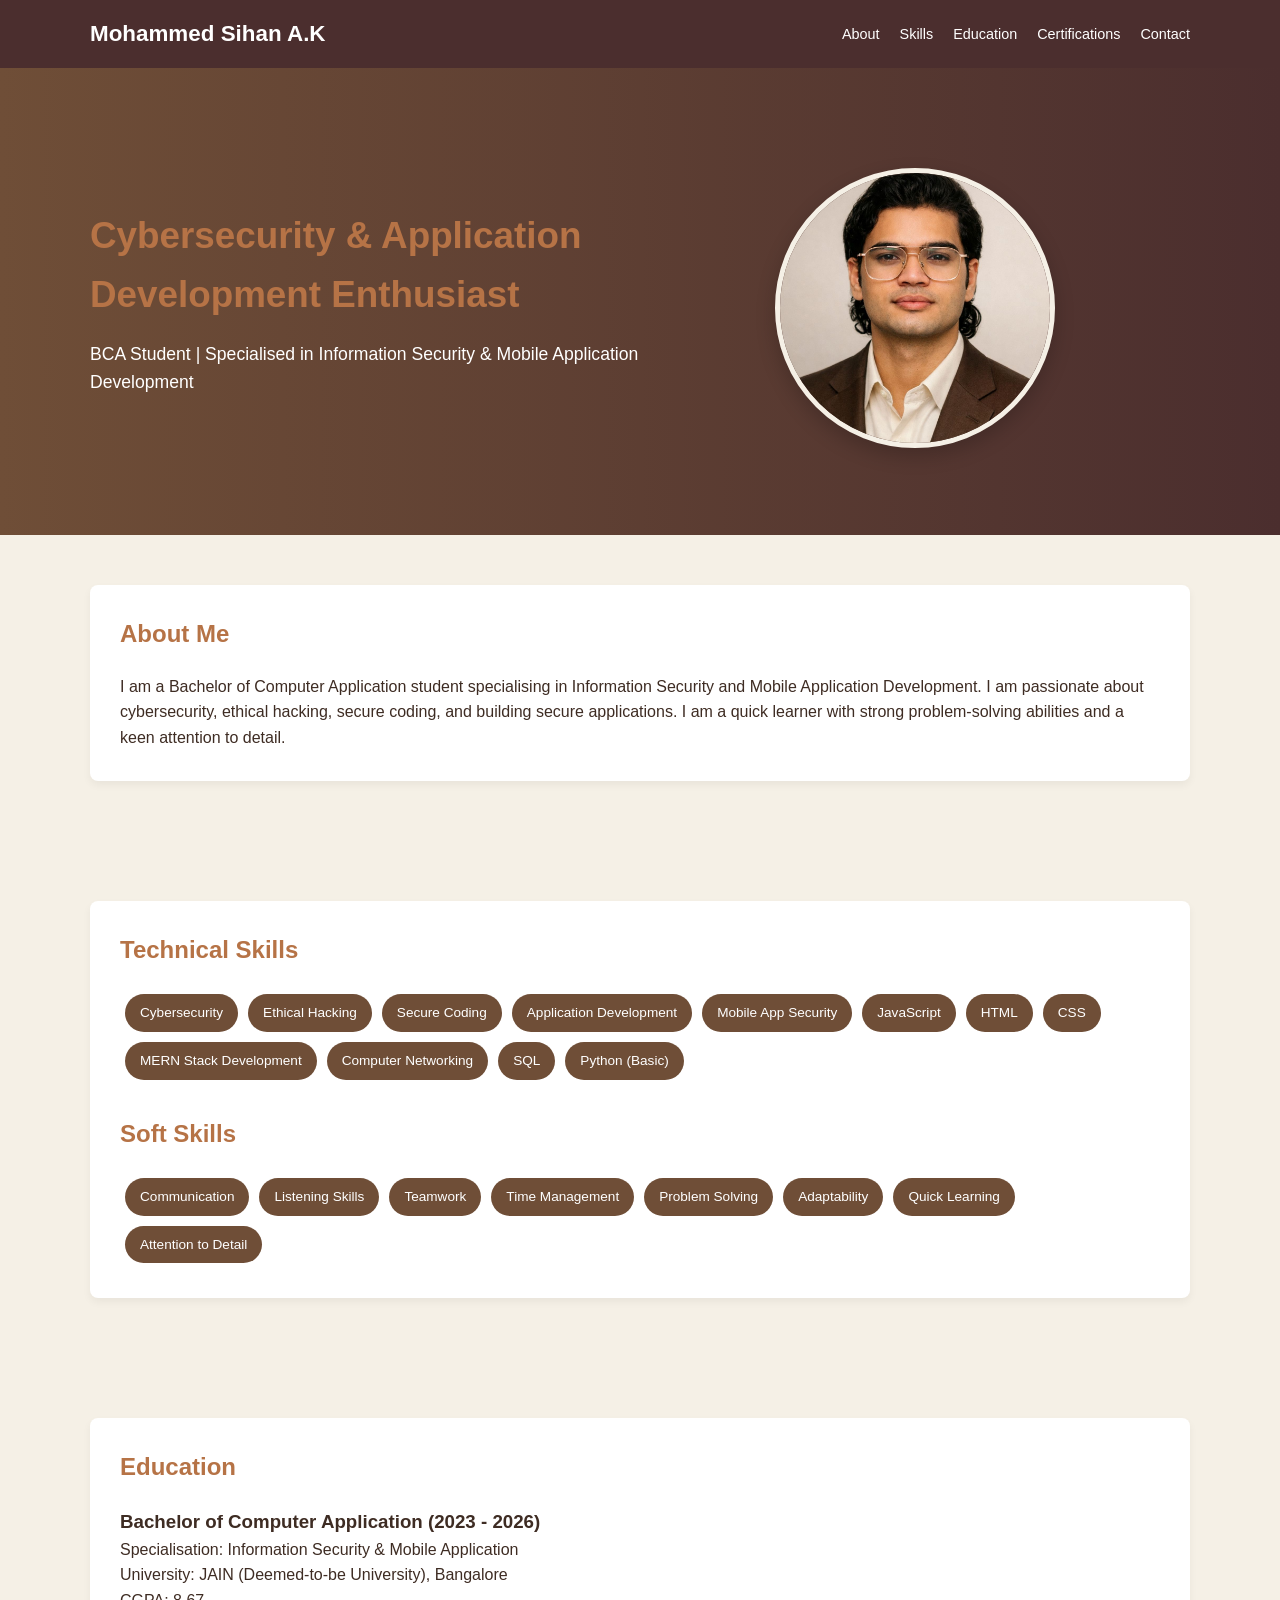
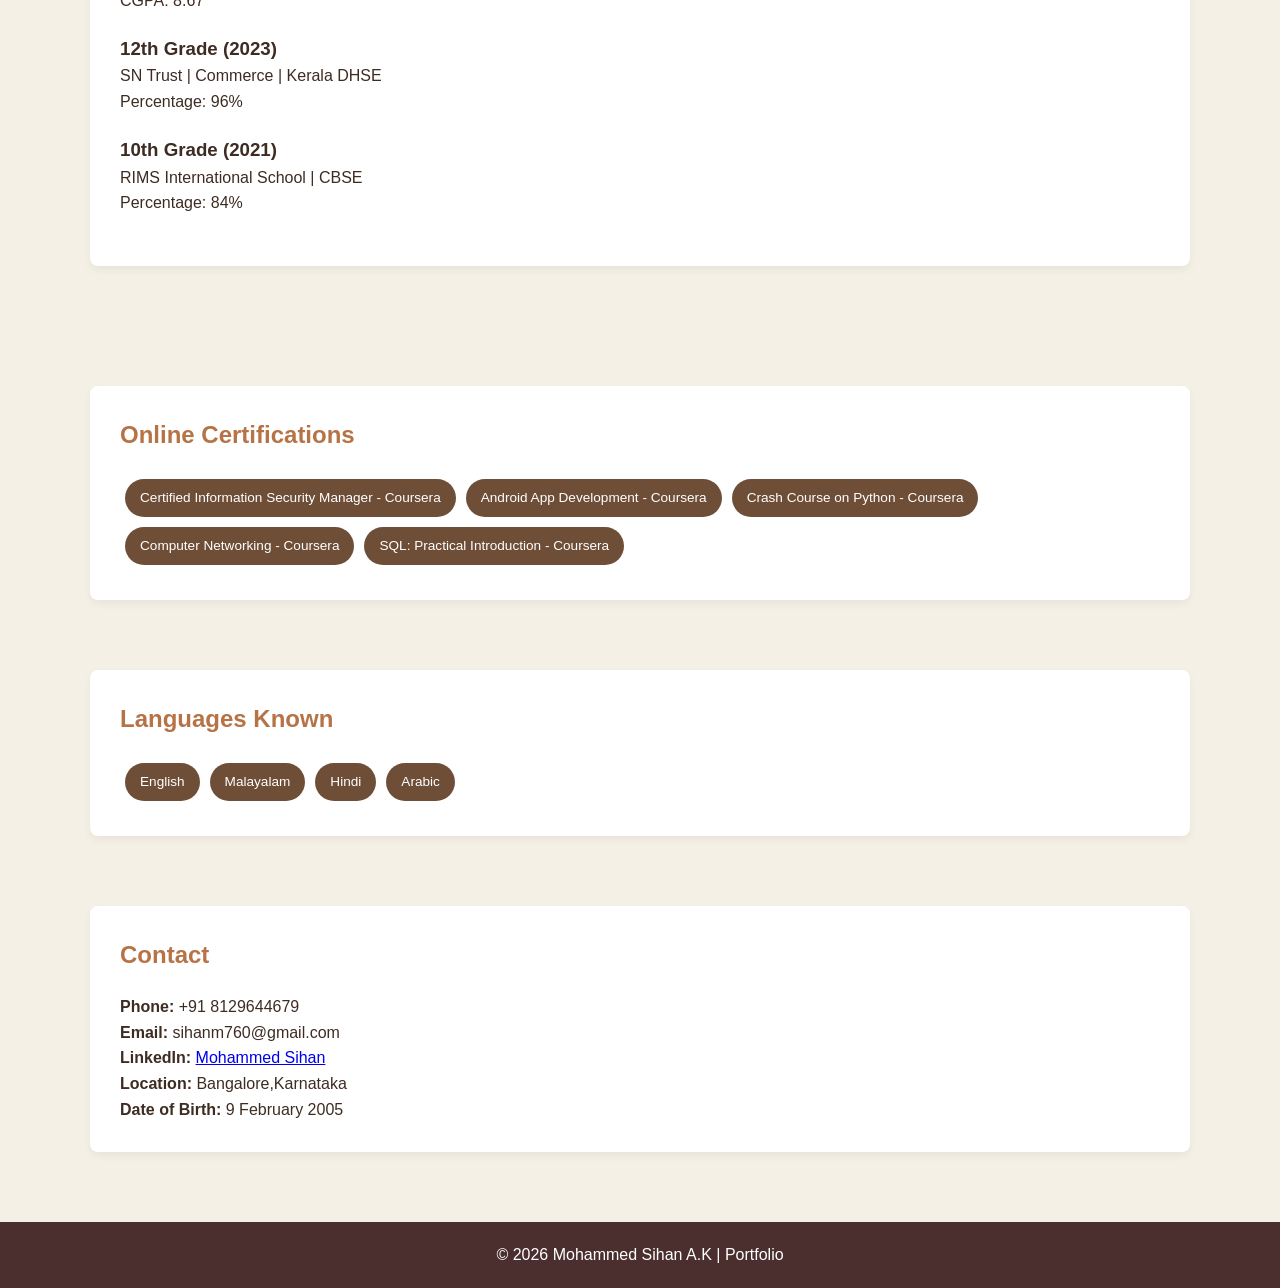
<file: index.html>
<!DOCTYPE html>
<html lang="en">

<head>
    <meta charset="UTF-8">
    <meta name="viewport" content="width=device-width, initial-scale=1.0">
    <link rel="stylesheet" href="portfolio.css">
    <title>Document</title>
</head>

<body>
    <header>
        <div class="container">
            <nav>
                <h1>Mohammed Sihan A.K</h1>
                <ul>
                    <li><a href="#about">About</a></li>
                    <li><a href="#skills">Skills</a></li>
                    <li><a href="#education">Education</a></li>
                    <li><a href="#certifications">Certifications</a></li>
                    <li><a href="#contact">Contact</a></li>
                </ul>
            </nav>
        </div>
    </header>

    <section class="hero">
        <div class="container hero-content">
            <div class="hero-text">
                <h2>Cybersecurity & Application Development Enthusiast</h2>
                <p>BCA Student | Specialised in Information Security & Mobile Application Development</p>
            </div>
            <div class="hero-img">
                <!-- Save your image as profile.jpg in the same folder -->
                <img src="portfolioimg.jpg" alt="Mohammed Sihan">
            </div>
        </div>
    </section>

    <section id="about">
        <div class="container card">
            <h2>About Me</h2>
            <p>I am a Bachelor of Computer Application student specialising in Information Security and Mobile
                Application Development. I am passionate about cybersecurity, ethical hacking, secure coding, and
                building secure applications. I am a quick learner with strong problem-solving abilities and a keen
                attention to detail.</p>
        </div>

    </section>

    <section id="skills">
        <div class="container card skills">
            <h2>Technical Skills</h2>
            <ul>
                <li>Cybersecurity</li>
                <li>Ethical Hacking</li>
                <li>Secure Coding</li>
                <li>Application Development</li>
                <li>Mobile App Security</li>
                <li>JavaScript</li>
                <li>HTML</li>
                <li>CSS</li>
                <li>MERN Stack Development</li>
                <li>Computer Networking</li>
                <li>SQL</li>
                <li>Python (Basic)</li>
            </ul>

            <h2 style="margin-top:30px;">Soft Skills</h2>
            <ul>
                <li>Communication</li>
                <li>Listening Skills</li>
                <li>Teamwork</li>
                <li>Time Management</li>
                <li>Problem Solving</li>
                <li>Adaptability</li>
                <li>Quick Learning</li>
                <li>Attention to Detail</li>
            </ul>
        </div>
    </section>

    <section id="education">
        <div class="container card">
            <h2>Education</h2>

            <div class="education-item">
                <h3>Bachelor of Computer Application (2023 - 2026)</h3>
                <p>Specialisation: Information Security & Mobile Application</p>
                <p>University: JAIN (Deemed-to-be University), Bangalore</p>
                <p>CGPA: 8.67</p>
            </div>

            <div class="education-item">
                <h3>12th Grade (2023)</h3>
                <p>SN Trust | Commerce | Kerala DHSE</p>
                <p>Percentage: 96%</p>
            </div>

            <div class="education-item">
                <h3>10th Grade (2021)</h3>
                <p>RIMS International School | CBSE</p>
                <p>Percentage: 84%</p>
            </div>
        </div>
    </section>
    <section id="certifications">
        <div class="container card certifications">
            <h2>Online Certifications</h2>
            <ul>
                <li>Certified Information Security Manager - Coursera</li>
                <li>Android App Development - Coursera</li>
                <li>Crash Course on Python - Coursera</li>
                <li>Computer Networking - Coursera</li>
                <li>SQL: Practical Introduction - Coursera</li>
            </ul>
        </div>
    </section>

    <section class="container card languages">
        <h2>Languages Known</h2>
        <ul>
            <li>English</li>
            <li>Malayalam</li>
            <li>Hindi</li>
            <li>Arabic</li>
        </ul>
    </section>

    <section id="contact">
        <div class="container card">
            <h2>Contact</h2>
            <p><strong>Phone:</strong> +91 8129644679</p>
            <p><strong>Email:</strong> sihanm760@gmail.com</p>
            <p class="contact-link" ><strong>LinkedIn:</strong> <a href="https://www.linkedin.com/in/-sihan">
                    Mohammed Sihan
                </a> </p>
            <p><strong>Location:</strong> Bangalore,Karnataka</p>
            <p><strong>Date of Birth:</strong> 9 February 2005</p>
        </div>
    </section>
    <footer>
        <p>© 2026 Mohammed Sihan A.K | Portfolio</p>
    </footer>
</body>

</html>
</file>
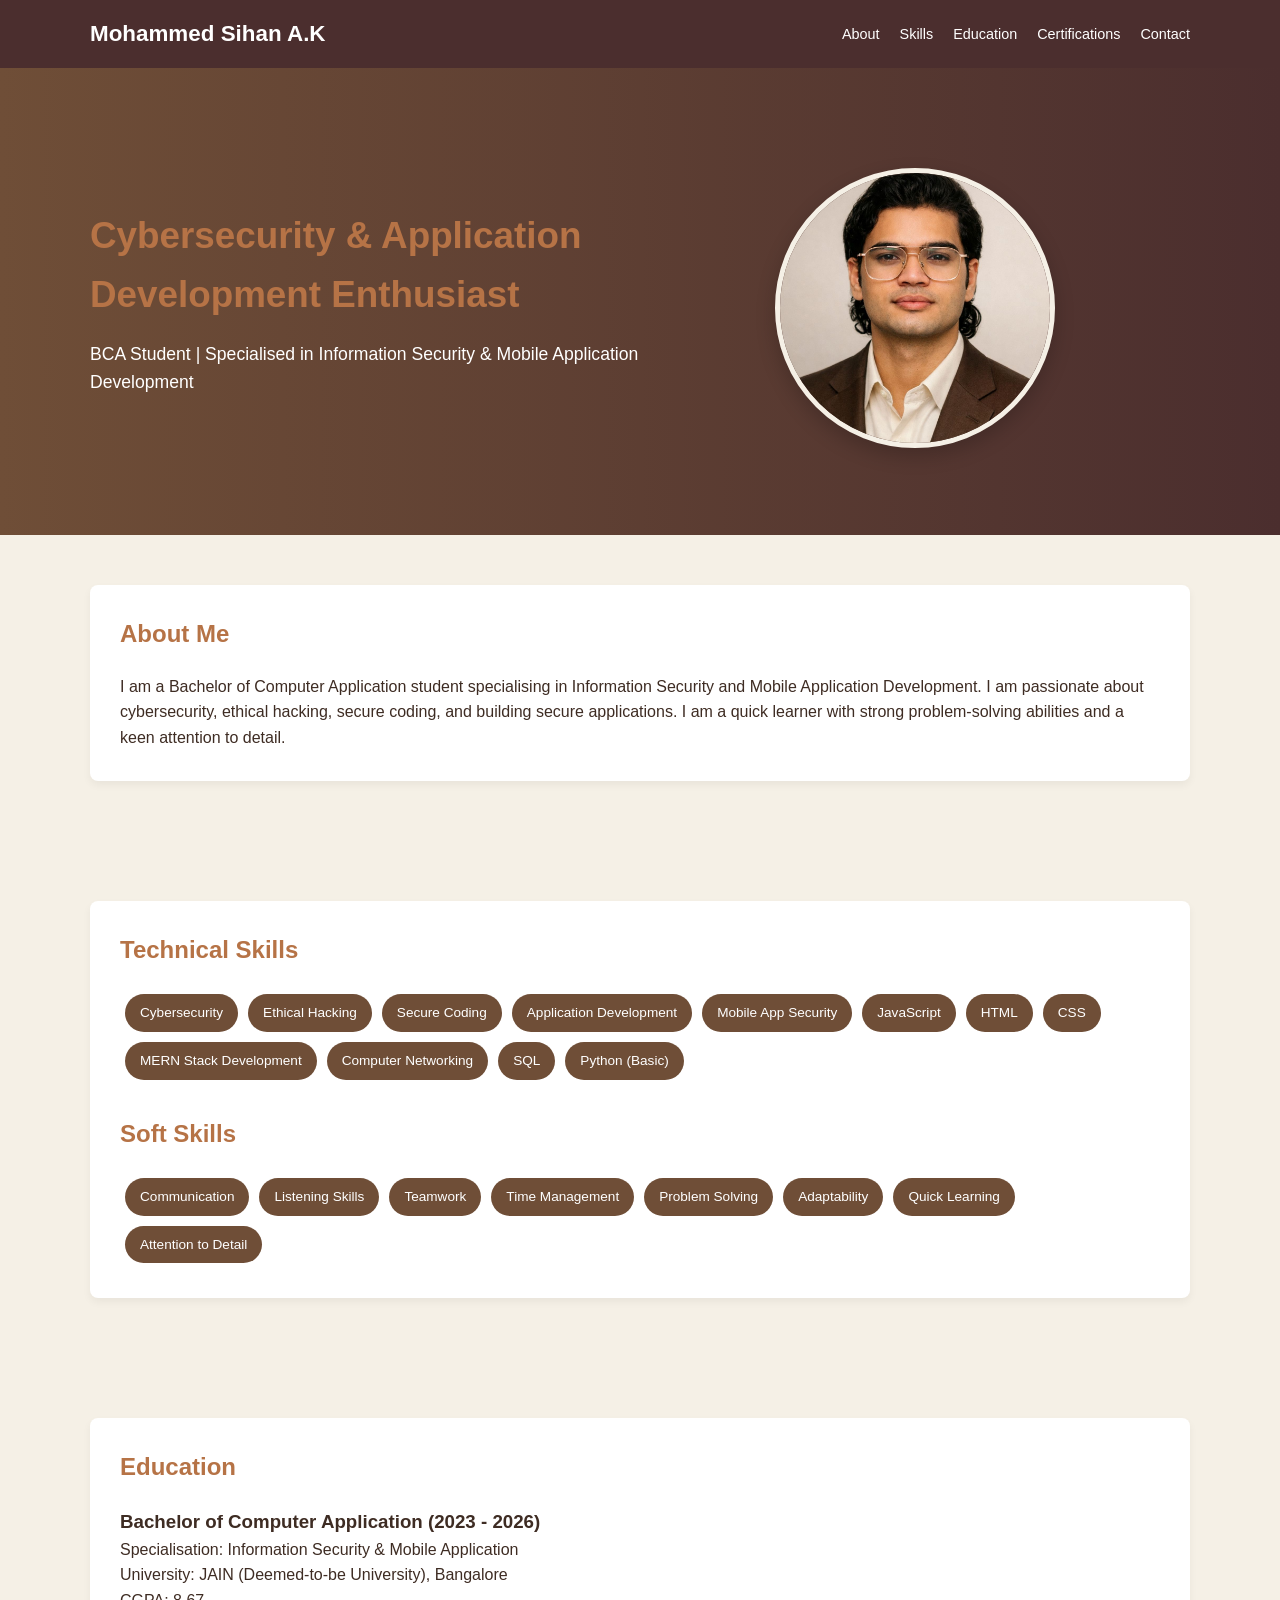
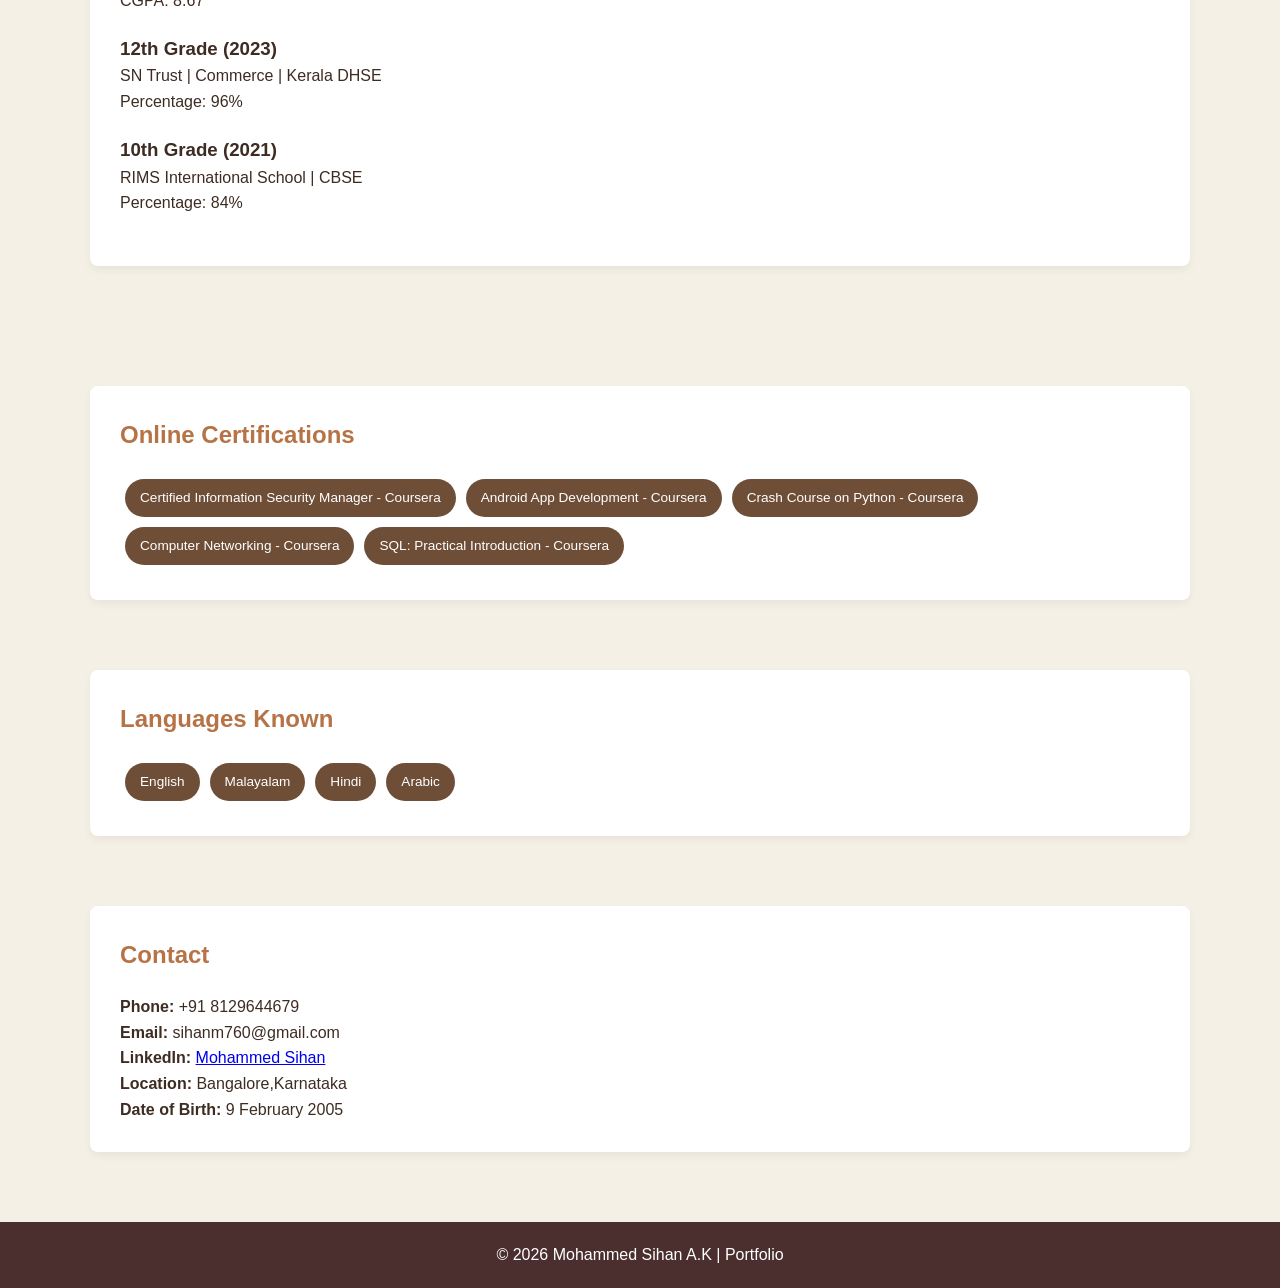
<file: portfolio.html>
<!DOCTYPE html>
<html lang="en">

<head>
    <meta charset="UTF-8">
    <meta name="viewport" content="width=device-width, initial-scale=1.0">
    <link rel="stylesheet" href="portfolio.css">
    <title>Document</title>
</head>

<body>
    <header>
        <div class="container">
            <nav>
                <h1>Mohammed Sihan A.K</h1>
                <ul>
                    <li><a href="#about">About</a></li>
                    <li><a href="#skills">Skills</a></li>
                    <li><a href="#education">Education</a></li>
                    <li><a href="#certifications">Certifications</a></li>
                    <li><a href="#contact">Contact</a></li>
                </ul>
            </nav>
        </div>
    </header>

    <section class="hero">
        <div class="container hero-content">
            <div class="hero-text">
                <h2>Cybersecurity & Application Development Enthusiast</h2>
                <p>BCA Student | Specialised in Information Security & Mobile Application Development</p>
            </div>
            <div class="hero-img">
                <!-- Save your image as profile.jpg in the same folder -->
                <img src="portfolioimg.jpg" alt="Mohammed Sihan">
            </div>
        </div>
    </section>

    <section id="about">
        <div class="container card">
            <h2>About Me</h2>
            <p>I am a Bachelor of Computer Application student specialising in Information Security and Mobile
                Application Development. I am passionate about cybersecurity, ethical hacking, secure coding, and
                building secure applications. I am a quick learner with strong problem-solving abilities and a keen
                attention to detail.</p>
        </div>

    </section>

    <section id="skills">
        <div class="container card skills">
            <h2>Technical Skills</h2>
            <ul>
                <li>Cybersecurity</li>
                <li>Ethical Hacking</li>
                <li>Secure Coding</li>
                <li>Application Development</li>
                <li>Mobile App Security</li>
                <li>JavaScript</li>
                <li>HTML</li>
                <li>CSS</li>
                <li>MERN Stack Development</li>
                <li>Computer Networking</li>
                <li>SQL</li>
                <li>Python (Basic)</li>
            </ul>

            <h2 style="margin-top:30px;">Soft Skills</h2>
            <ul>
                <li>Communication</li>
                <li>Listening Skills</li>
                <li>Teamwork</li>
                <li>Time Management</li>
                <li>Problem Solving</li>
                <li>Adaptability</li>
                <li>Quick Learning</li>
                <li>Attention to Detail</li>
            </ul>
        </div>
    </section>

    <section id="education">
        <div class="container card">
            <h2>Education</h2>

            <div class="education-item">
                <h3>Bachelor of Computer Application (2023 - 2026)</h3>
                <p>Specialisation: Information Security & Mobile Application</p>
                <p>University: JAIN (Deemed-to-be University), Bangalore</p>
                <p>CGPA: 8.67</p>
            </div>

            <div class="education-item">
                <h3>12th Grade (2023)</h3>
                <p>SN Trust | Commerce | Kerala DHSE</p>
                <p>Percentage: 96%</p>
            </div>

            <div class="education-item">
                <h3>10th Grade (2021)</h3>
                <p>RIMS International School | CBSE</p>
                <p>Percentage: 84%</p>
            </div>
        </div>
    </section>
    <section id="certifications">
        <div class="container card certifications">
            <h2>Online Certifications</h2>
            <ul>
                <li>Certified Information Security Manager - Coursera</li>
                <li>Android App Development - Coursera</li>
                <li>Crash Course on Python - Coursera</li>
                <li>Computer Networking - Coursera</li>
                <li>SQL: Practical Introduction - Coursera</li>
            </ul>
        </div>
    </section>

    <section class="container card languages">
        <h2>Languages Known</h2>
        <ul>
            <li>English</li>
            <li>Malayalam</li>
            <li>Hindi</li>
            <li>Arabic</li>
        </ul>
    </section>

    <section id="contact">
        <div class="container card">
            <h2>Contact</h2>
            <p><strong>Phone:</strong> +91 8129644679</p>
            <p><strong>Email:</strong> sihanm760@gmail.com</p>
            <p class="contact-link" ><strong>LinkedIn:</strong> <a href="https://www.linkedin.com/in/-sihan">
                    Mohammed Sihan
                </a> </p>
            <p><strong>Location:</strong> Bangalore,Karnataka</p>
            <p><strong>Date of Birth:</strong> 9 February 2005</p>
        </div>
    </section>
    <footer>
        <p>© 2026 Mohammed Sihan A.K | Portfolio</p>
    </footer>
</body>

</html>
</file>
<file: portfolio.css>
* {
       margin: 0;
       padding: 0;
       box-sizing: border-box;
       font-family: Arial, sans-serif;
   }

   body {
       line-height: 1.6;
       background: #f5f0e6;
       color: #3e2c23;
   }

   header {
       background: #4b2e2e;
       color: #fff;
       padding: 1rem 0;
       position: sticky;
       top: 0;
       z-index: 1000;
   }

   .container {
       width: 90%;
       max-width: 1100px;
       margin: auto;
   }

   nav {
       display: flex;
       justify-content: space-between;
       align-items: center;
       flex-wrap: wrap;
   }

   nav h1 {
       font-size: 1.4rem;
   }

   nav ul {
       list-style: none;
       display: flex;
   }

   nav ul li {
       margin-left: 20px;
   }

   nav ul li a {
       color: #fff;
       text-decoration: none;
       font-size: 0.9rem;
   }

   nav ul li a:hover {
       color: #00adb5;
   }

   .hero {
       background: linear-gradient(to right, #6f4e37, #4b2e2e);
       color: white;
       padding: 80px 0;
   }


   .hero-content {
       display: flex;
       align-items: center;
       justify-content: space-between;
       flex-wrap: wrap;
   }

   .hero-text {
       flex: 1;
       min-width: 280px;
   }

   .hero-text h2 {
       font-size: 2.3rem;
       margin-bottom: 15px;
   }

   .hero-text p {
       font-size: 1.1rem;
   }

   .hero-img {
       flex: 1;
       text-align: center;
       min-width: 250px;
       margin-top: 20px;

   }


   .hero-img img {
       width: 280px;
       height: 280px;
       object-fit: cover;
       object-position: center 20%;
       /* 🔥 move image up */
       border-radius: 50%;
       border: 5px solid #f5f0e6;
       box-shadow: 0 8px 20px rgba(0, 0, 0, 0.2);
   }


   section {
       padding: 50px 0;
   }

   .card {
       background: white;
       margin-bottom: 20px;
       padding: 30px;
       border-radius: 8px;
       box-shadow: 0 4px 8px rgba(0, 0, 0, 0.05);
   }

   h2 {
       margin-bottom: 20px;
       color: #b67346;
   }

   .skills ul,
   .certifications ul,
   .languages ul {
       display: flex;
       flex-wrap: wrap;
       list-style: none;

   }

   .skills ul li,
   .certifications ul li,
   .languages ul li {
       background: #6f4e37;
       color: white;
       padding: 8px 15px;
       border-radius: 20px;
       margin: 5px;
       font-size: 0.85rem;
   }

   .education-item {
       margin-bottom: 20px;
   }

   footer {
       text-align: center;
       padding: 20px;
       background: #4b2e2e;
       color: white;
   }

   @media (max-width: 768px) {
       nav ul {
           flex-direction: column;
           width: 100%;
           margin-top: 10px;
       }

       nav ul li {
           margin: 10px 0;
       }

       .hero-content {
           flex-direction: column;
           text-align: center;
       }

       .hero-text h2 {
           font-size: 1.8rem;
       }
   }

   @media (max-width: 480px) {
       .hero-text h2 {
           font-size: 1.5rem;
       }

       .hero-text p {
           font-size: 0.9rem;
       }

       .hero-img img {
           width: 200px;
           height: 200px;
       }

       .contact-link a{
           text-decoration: none;
           color: black;
           font-weight: normal;
       }

       .contact-link a :hover {
           color: #6f4e37;
           
       }
   }
</file>
